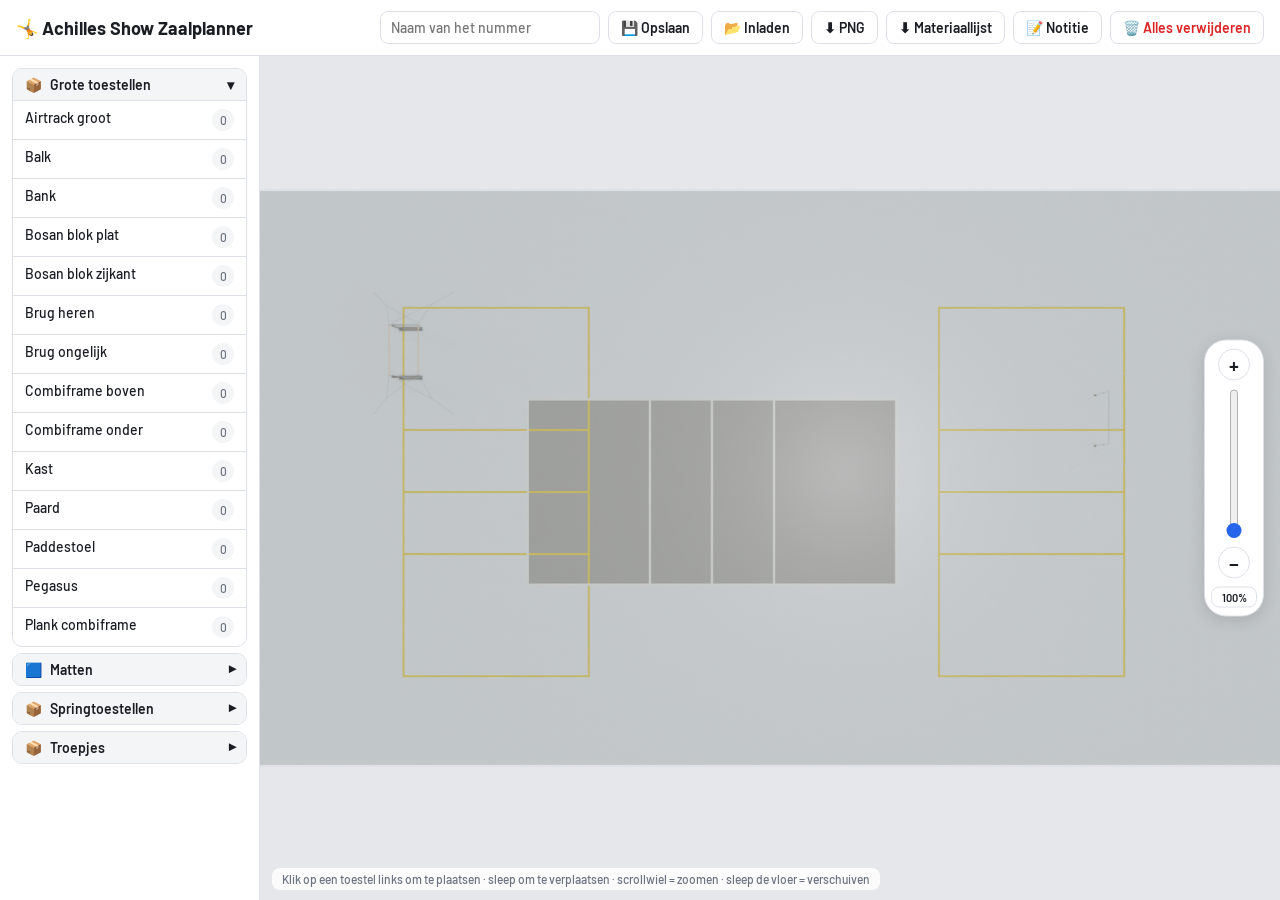
<file: index.html>
<!DOCTYPE html>
<html lang="nl">
<head>
  <meta charset="UTF-8" />
  <meta name="viewport" content="width=device-width, initial-scale=1.0" />
  <title>Achilles Show Zaalplanner</title>
  <link rel="stylesheet" href="style.css" />
  <script src="app.js" defer></script>
</head>
<body>
  <header>
    <h1>🤸 Achilles Show Zaalplanner</h1>
    <input id="layout-name" type="text" placeholder="Naam van het nummer" maxlength="60" />
    <button id="btn-save">💾 Opslaan</button>
    <label class="btn">📂 Inladen<input id="file-load" type="file" accept=".json" hidden /></label>
    <button id="btn-png">⬇ PNG</button>
    <button id="btn-txt">⬇ Materiaallijst</button>
    <button id="btn-note">📝 Notitie</button>
    <button id="btn-clear" class="danger">🗑️ Alles verwijderen</button>
  </header>

  <div class="body">
    <!-- ═══ SIDEBAR: vervang dit hele <aside>…</aside> blok door de uitvoer van generate_sidebar.py ═══ -->
        <aside class="sidebar">
      <p class="sidebar-hint">Klik op een toestel om het op de vloer te plaatsen.<br>Sleep de toestellen om ze te verplaatsen.<br>Gebruik het <strong>⬓</strong> symbool om een toestel doorzichtig te maken.<br>Gebruik het <strong>↻</strong> symbool om te toestellen te draaien.<br>Gebruik het <strong>🗑️</strong> symbool om een toestel te verwijderen of sleep het naar de prullenbak onderaan de pagina.</p>

      <div class="category" data-open="true">
        <button class="category-header">
          <span class="category-icon">📦</span>
          <span class="category-name">Grote toestellen</span>
          <span class="category-chevron">▾</span>
        </button>
        <ul class="category-items">
          <li class="equipment-item"
              draggable="true"
              data-id="airtrack-groot"
              data-label="Airtrack groot"
              data-img="images/Grote toestellen/Airtrack groot.png">
            <span class="item-label">Airtrack groot</span>
            <span class="item-count" data-for="airtrack-groot">0</span>
          </li>
          <li class="equipment-item"
              draggable="true"
              data-id="balk"
              data-label="Balk"
              data-img="images/Grote toestellen/Balk.png">
            <span class="item-label">Balk</span>
            <span class="item-count" data-for="balk">0</span>
          </li>
          <li class="equipment-item"
              draggable="true"
              data-id="bank"
              data-label="Bank"
              data-img="images/Grote toestellen/Bank.png">
            <span class="item-label">Bank</span>
            <span class="item-count" data-for="bank">0</span>
          </li>
          <li class="equipment-item"
              draggable="true"
              data-id="bosan-blok-plat"
              data-label="Bosan blok plat"
              data-img="images/Grote toestellen/Bosan blok plat.png">
            <span class="item-label">Bosan blok plat</span>
            <span class="item-count" data-for="bosan-blok-plat">0</span>
          </li>
          <li class="equipment-item"
              draggable="true"
              data-id="bosan-blok-zijkant"
              data-label="Bosan blok zijkant"
              data-img="images/Grote toestellen/Bosan blok zijkant.png">
            <span class="item-label">Bosan blok zijkant</span>
            <span class="item-count" data-for="bosan-blok-zijkant">0</span>
          </li>
          <li class="equipment-item"
              draggable="true"
              data-id="brug-heren"
              data-label="Brug heren"
              data-img="images/Grote toestellen/Brug heren.png">
            <span class="item-label">Brug heren</span>
            <span class="item-count" data-for="brug-heren">0</span>
          </li>
          <li class="equipment-item"
              draggable="true"
              data-id="brug-ongelijk"
              data-label="Brug ongelijk"
              data-img="images/Grote toestellen/Brug ongelijk.png">
            <span class="item-label">Brug ongelijk</span>
            <span class="item-count" data-for="brug-ongelijk">0</span>
          </li>
          <li class="equipment-item"
              draggable="true"
              data-id="combiframe-boven"
              data-label="Combiframe boven"
              data-img="images/Grote toestellen/Combiframe boven.png">
            <span class="item-label">Combiframe boven</span>
            <span class="item-count" data-for="combiframe-boven">0</span>
          </li>
          <li class="equipment-item"
              draggable="true"
              data-id="combiframe-onder"
              data-label="Combiframe onder"
              data-img="images/Grote toestellen/Combiframe onder.png">
            <span class="item-label">Combiframe onder</span>
            <span class="item-count" data-for="combiframe-onder">0</span>
          </li>
          <li class="equipment-item"
              draggable="true"
              data-id="kast"
              data-label="Kast"
              data-img="images/Grote toestellen/Kast.png">
            <span class="item-label">Kast</span>
            <span class="item-count" data-for="kast">0</span>
          </li>
          <li class="equipment-item"
              draggable="true"
              data-id="paard"
              data-label="Paard"
              data-img="images/Grote toestellen/Paard.png">
            <span class="item-label">Paard</span>
            <span class="item-count" data-for="paard">0</span>
          </li>
          <li class="equipment-item"
              draggable="true"
              data-id="paddestoel"
              data-label="Paddestoel"
              data-img="images/Grote toestellen/Paddestoel.png">
            <span class="item-label">Paddestoel</span>
            <span class="item-count" data-for="paddestoel">0</span>
          </li>
          <li class="equipment-item"
              draggable="true"
              data-id="pegasus"
              data-label="Pegasus"
              data-img="images/Grote toestellen/Pegasus.png">
            <span class="item-label">Pegasus</span>
            <span class="item-count" data-for="pegasus">0</span>
          </li>
          <li class="equipment-item"
              draggable="true"
              data-id="plank-combiframe"
              data-label="Plank combiframe"
              data-img="images/Grote toestellen/Plank combiframe.png">
            <span class="item-label">Plank combiframe</span>
            <span class="item-count" data-for="plank-combiframe">0</span>
          </li>
        </ul>
      </div>

      <div class="category" data-open="false">
        <button class="category-header">
          <span class="category-icon">🟦</span>
          <span class="category-name">Matten</span>
          <span class="category-chevron">▾</span>
        </button>
        <ul class="category-items">
          <li class="equipment-item"
              draggable="true"
              data-id="landingsmat"
              data-label="Landingsmat"
              data-img="images/Matten/Landingsmat.png">
            <span class="item-label">Landingsmat</span>
            <span class="item-count" data-for="landingsmat">0</span>
          </li>
          <li class="equipment-item"
              draggable="true"
              data-id="lange-mat"
              data-label="Lange mat"
              data-img="images/Matten/Lange mat.png">
            <span class="item-label">Lange mat</span>
            <span class="item-count" data-for="lange-mat">0</span>
          </li>
          <li class="equipment-item"
              draggable="true"
              data-id="matras"
              data-label="Matras"
              data-img="images/Matten/Matras.png">
            <span class="item-label">Matras</span>
            <span class="item-count" data-for="matras">0</span>
          </li>
          <li class="equipment-item"
              draggable="true"
              data-id="topper"
              data-label="Topper"
              data-img="images/Matten/Topper.png">
            <span class="item-label">Topper</span>
            <span class="item-count" data-for="topper">0</span>
          </li>
          <li class="equipment-item"
              draggable="true"
              data-id="turnmatje"
              data-label="Turnmatje"
              data-img="images/Matten/Turnmatje.png">
            <span class="item-label">Turnmatje</span>
            <span class="item-count" data-for="turnmatje">0</span>
          </li>
        </ul>
      </div>

      <div class="category" data-open="false">
        <button class="category-header">
          <span class="category-icon">📦</span>
          <span class="category-name">Springtoestellen</span>
          <span class="category-chevron">▾</span>
        </button>
        <ul class="category-items">
          <li class="equipment-item"
              draggable="true"
              data-id="eurotrampoline"
              data-label="Eurotrampoline"
              data-img="images/Springtoestellen/Eurotrampoline.png">
            <span class="item-label">Eurotrampoline</span>
            <span class="item-count" data-for="eurotrampoline">0</span>
          </li>
          <li class="equipment-item"
              draggable="true"
              data-id="plank"
              data-label="Plank"
              data-img="images/Springtoestellen/Plank.png">
            <span class="item-label">Plank</span>
            <span class="item-count" data-for="plank">0</span>
          </li>
          <li class="equipment-item"
              draggable="true"
              data-id="plankoline"
              data-label="Plankoline"
              data-img="images/Springtoestellen/Plankoline.png">
            <span class="item-label">Plankoline</span>
            <span class="item-count" data-for="plankoline">0</span>
          </li>
          <li class="equipment-item"
              draggable="true"
              data-id="trampoline"
              data-label="Trampoline"
              data-img="images/Springtoestellen/Trampoline.png">
            <span class="item-label">Trampoline</span>
            <span class="item-count" data-for="trampoline">0</span>
          </li>
          <li class="equipment-item"
              draggable="true"
              data-id="trampoline-extra-stijl"
              data-label="Trampoline extra stijl"
              data-img="images/Springtoestellen/Trampoline extra stijl.png">
            <span class="item-label">Trampoline extra stijl</span>
            <span class="item-count" data-for="trampoline-extra-stijl">0</span>
          </li>
        </ul>
      </div>

      <div class="category" data-open="false">
        <button class="category-header">
          <span class="category-icon">📦</span>
          <span class="category-name">Troepjes</span>
          <span class="category-chevron">▾</span>
        </button>
        <ul class="category-items">
          <li class="equipment-item"
              draggable="true"
              data-id="bokje"
              data-label="Bokje"
              data-img="images/Troepjes/Bokje.png">
            <span class="item-label">Bokje</span>
            <span class="item-count" data-for="bokje">0</span>
          </li>
          <li class="equipment-item"
              draggable="true"
              data-id="combi-balk"
              data-label="Combi balk"
              data-img="images/Troepjes/Combi balk.png">
            <span class="item-label">Combi balk</span>
            <span class="item-count" data-for="combi-balk">0</span>
          </li>
          <li class="equipment-item"
              draggable="true"
              data-id="combi-balk-breed"
              data-label="Combi balk breed"
              data-img="images/Troepjes/Combi balk breed.png">
            <span class="item-label">Combi balk breed</span>
            <span class="item-count" data-for="combi-balk-breed">0</span>
          </li>
          <li class="equipment-item"
              draggable="true"
              data-id="combi-legger"
              data-label="Combi legger"
              data-img="images/Troepjes/Combi legger.png">
            <span class="item-label">Combi legger</span>
            <span class="item-count" data-for="combi-legger">0</span>
          </li>
          <li class="equipment-item"
              draggable="true"
              data-id="combi-trap"
              data-label="Combi Trap"
              data-img="images/Troepjes/Combi Trap.png">
            <span class="item-label">Combi Trap</span>
            <span class="item-count" data-for="combi-trap">0</span>
          </li>
          <li class="equipment-item"
              draggable="true"
              data-id="hoepel"
              data-label="Hoepel"
              data-img="images/Troepjes/Hoepel.png">
            <span class="item-label">Hoepel</span>
            <span class="item-count" data-for="hoepel">0</span>
          </li>
          <li class="equipment-item"
              draggable="true"
              data-id="kruiptunnel"
              data-label="Kruiptunnel"
              data-img="images/Troepjes/Kruiptunnel.png">
            <span class="item-label">Kruiptunnel</span>
            <span class="item-count" data-for="kruiptunnel">0</span>
          </li>
          <li class="equipment-item"
              draggable="true"
              data-id="pilon"
              data-label="Pilon"
              data-img="images/Troepjes/Pilon.png">
            <span class="item-label">Pilon</span>
            <span class="item-count" data-for="pilon">0</span>
          </li>
          <li class="equipment-item"
              draggable="true"
              data-id="rivierstenen"
              data-label="Rivierstenen"
              data-img="images/Troepjes/Rivierstenen.png">
            <span class="item-label">Rivierstenen</span>
            <span class="item-count" data-for="rivierstenen">0</span>
          </li>
        </ul>
      </div>

    </aside>
    <!-- ═══ EINDE SIDEBAR ═══ -->

    <main id="viewport">
      <div id="floor"></div>
      <div id="zoom-bar">
        <button id="zoom-in" title="Inzoomen">+</button>
        <input id="zoom-slider" type="range" min="0" max="100" step="any" value="0" />
        <button id="zoom-out" title="Uitzoomen">−</button>
        <button id="zoom-readout" title="Terug naar overzicht">100%</button>
      </div>
      <p class="hint">Klik op een toestel links om te plaatsen · sleep om te verplaatsen · scrollwiel = zoomen · sleep de vloer = verschuiven</p>
    </main>
  </div>

  <div id="toolbar" hidden>
    <button id="tb-fade" title="Doorzichtig maken">⬓</button>
    <button id="tb-rot"  title="Ingedrukt houden en slepen om te draaien (Shift = stappen van 15°)">↻</button>
    <button id="tb-del"  title="Verwijderen">🗑️</button>
  </div>
</body>
</html>
</file>
<file: style.css>
@import url('https://fonts.googleapis.com/css2?family=Barlow:wght@400;500;600;700&display=swap');
:root { --bg:#f4f5f7; --surface:#fff; --border:#dde1e7; --text:#1a1d23; --muted:#6b7280; --accent:#2563eb; --accent-dim:#dbeafe; --danger:#dc2626; }
* { box-sizing:border-box; margin:0; }
html, body { height:100%; overflow:hidden; }          /* de pagina zelf scrolt nooit */
body { display:flex; flex-direction:column; font:500 14px 'Barlow',sans-serif; color:var(--text); background:var(--bg); }

header { flex:none; height:56px; display:flex; align-items:center; gap:8px; padding:0 16px; background:var(--surface); border-bottom:1px solid var(--border); }
header h1 { font-size:18px; font-weight:700; margin-right:auto; white-space:nowrap; }
header input { width:220px; padding:7px 10px; border:1px solid var(--border); border-radius:8px; font:inherit; }
button, .btn { font:inherit; font-weight:600; padding:7px 12px; border:1px solid var(--border); border-radius:8px; background:var(--surface); color:var(--text); cursor:pointer; white-space:nowrap; }
button:hover, .btn:hover { background:var(--accent-dim); }
button.danger { color:var(--danger); }
button.danger:hover { background:#fee2e2; }

.body { flex:1; display:flex; min-height:0; }

/* ── Sidebar (opmaak voor de HTML uit generate_sidebar.py) ── */
.sidebar { flex:none; width:260px; overflow-y:auto; padding:12px; background:var(--surface); border-right:1px solid var(--border); }
.sidebar-hint { display:none; }
.category { margin-bottom:6px; border:1px solid var(--border); border-radius:10px; overflow:hidden; }
.category-header { width:100%; display:flex; align-items:center; gap:8px; border:0; border-radius:0; background:var(--bg); text-align:left; }
.category-name { flex:1; }
.category-chevron { transition:transform .15s; }
.category[data-open="false"] .category-chevron { transform:rotate(-90deg); }
.category[data-open="false"] .category-items { display:none; }
.category-items { list-style:none; padding:0; }
.equipment-item { display:flex; justify-content:space-between; padding:8px 12px; cursor:pointer; border-top:1px solid var(--border); }
.equipment-item:hover { background:var(--accent-dim); }
.item-count { min-width:22px; text-align:center; border-radius:11px; background:var(--bg); color:var(--muted); font-size:12px; line-height:22px; }
.item-count.active { background:var(--accent); color:#fff; }

/* ── Vloer: wordt door app.js verschoven en geschaald ── */
#viewport { position:relative; flex:1; overflow:hidden; background:#e5e7eb; touch-action:none; cursor:grab; }
#floor { position:absolute; left:0; top:0; width:15026px; height:8452px; transform-origin:0 0; --s:.09;
         background:url('vloer.png') 0 0 / 100% 100%; box-shadow:0 0 0 calc(2px / var(--s)) var(--border); }
.item { position:absolute; cursor:move; user-select:none; }
.item img { display:block; pointer-events:none; }      /* PNG's op eigen formaat, nooit apart geschaald */
.sel { outline:calc(3px / var(--s)) solid var(--accent); }

/* ── Notitie: eenvoudig tekstvak (maten in vloerpixels, schaalt mee) ── */
.note { position:absolute; background:rgba(255,255,255,.9); border:calc(2px / var(--s)) solid var(--text); border-radius:20px; cursor:move; }
.note textarea { display:block; width:100%; height:100%; padding:20px; border:0; outline:0; resize:none; overflow:hidden; background:none; cursor:inherit; font:500 160px/1.2 'Barlow',sans-serif; }
.note textarea:focus { cursor:text; }
.note-resize { display:none; position:absolute; right:0; bottom:0; width:calc(20px / var(--s)); height:calc(20px / var(--s)); cursor:nwse-resize; background:linear-gradient(135deg, transparent 50%, var(--accent) 50%); }
.note.sel .note-resize { display:block; }

/* ── Knopjes boven een geselecteerd toestel ── */
#toolbar { position:fixed; z-index:200; display:flex; gap:2px; padding:4px; background:var(--surface); border:1px solid var(--border); border-radius:20px; box-shadow:0 4px 16px rgba(0,0,0,.18); }
#toolbar[hidden] { display:none; }
#toolbar button { width:34px; height:34px; padding:0; border:0; border-radius:50%; font-size:17px; }
#tb-rot { color:var(--accent); cursor:grab; touch-action:none; }

/* ── Zoombalk rechts ── */
#zoom-bar { position:absolute; right:16px; top:50%; transform:translateY(-50%); display:flex; flex-direction:column; align-items:center; gap:8px; padding:8px 6px; background:var(--surface); border:1px solid var(--border); border-radius:22px; box-shadow:0 4px 16px rgba(0,0,0,.12); cursor:default; }
#zoom-bar button { padding:0; width:32px; height:32px; border-radius:50%; font-size:20px; }
#zoom-bar #zoom-readout { width:46px; height:auto; padding:3px; border-radius:8px; font-size:11px; }
#zoom-slider { width:150px; height:24px; margin:63px -63px; transform:rotate(-90deg); accent-color:var(--accent); }
.hint { position:absolute; left:12px; bottom:10px; padding:4px 10px; border-radius:8px; background:rgba(255,255,255,.85); color:var(--muted); font-size:12px; pointer-events:none; }
</file>
